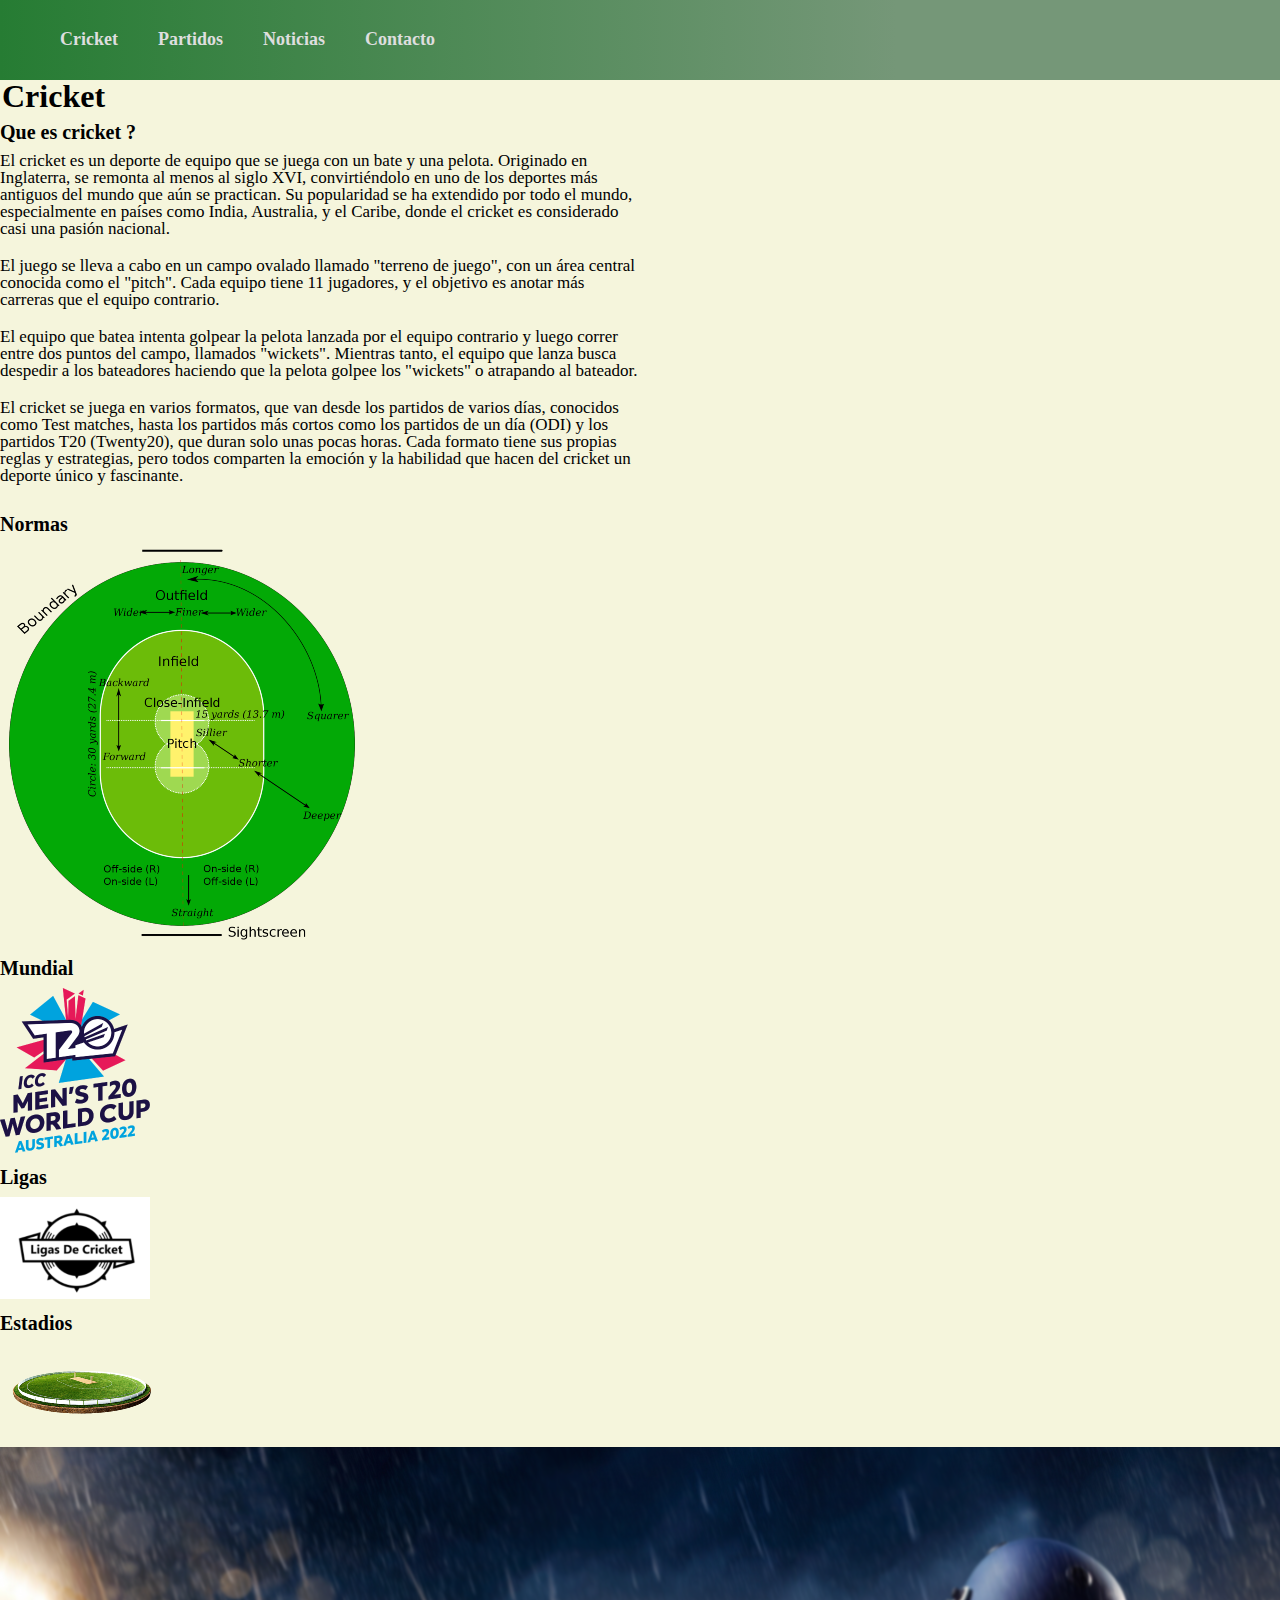
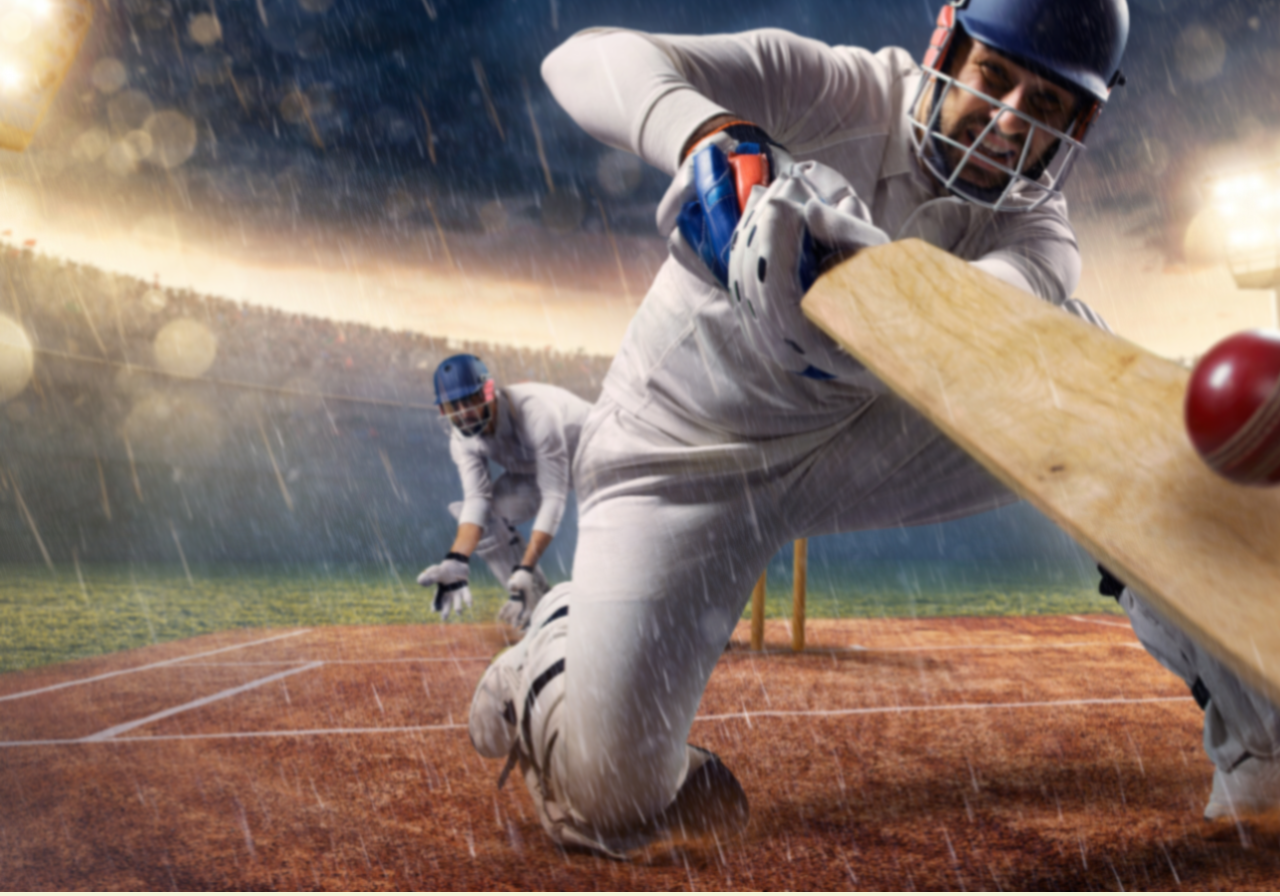
<file: index.html>
<!DOCTYPE html>
<html lang="es">
<head>
    <meta charset="UTF-8">
    <meta name="viewport" content="width=device-width, initial-scale=1.0">
    <title>menu</title>
    <link rel="stylesheet" href="css/estilo.css">
</head>
<body>
    
    <header>
        <div class="content"> 
            <div class="menu container">
                <nav class="navbar"> 
                    <ul>
                        <li><a href="index.html">Cricket</a></li>
                        <li><a href="html/calendarios.html">Partidos</a></li>
                        <li><a href="html/noticias.html">Noticias</a></li>
                        <li><a href="html/contacto.html">Contacto</a></li>
                    </ul>
                </nav>
            </div>
        </div>
    </header>

    <h1>Cricket</h1>
  
    <h2>Que es cricket ?</h2>
  
    <p class="width-text"> 
        El cricket es un deporte de equipo que se juega con un bate y una pelota. Originado en Inglaterra, se remonta al menos al siglo XVI, convirtiéndolo en uno de los deportes más antiguos del mundo que aún se practican. Su popularidad se ha extendido por todo el mundo, especialmente en países como India, Australia, y el Caribe, donde el cricket es considerado casi una pasión nacional.
    </p>

    <p class="width-text">
        El juego se lleva a cabo en un campo ovalado llamado "terreno de juego", con un área central conocida como el "pitch". Cada equipo tiene 11 jugadores, y el objetivo es anotar más carreras que el equipo contrario.
    </p>

    <p class="width-text">
        El equipo que batea intenta golpear la pelota lanzada por el equipo contrario y luego correr entre dos puntos del campo, llamados "wickets". Mientras tanto, el equipo que lanza busca despedir a los bateadores haciendo que la pelota golpee los "wickets" o atrapando al bateador.
    </p>

    <p class="width-text">
        El cricket se juega en varios formatos, que van desde los partidos de varios días, conocidos como Test matches, hasta los partidos más cortos como los partidos de un día (ODI) y los partidos T20 (Twenty20), que duran solo unas pocas horas. Cada formato tiene sus propias reglas y estrategias, pero todos comparten la emoción y la habilidad que hacen del cricket un deporte único y fascinante.
    </p>
   
    <h2>Normas</h2>
    <img src="imagenes/ground.png" alt="Ground Image">

    <h2>Mundial</h2>
    <a href="html/copamundial.html"><img src="imagenes/mundiallogo3.png" alt="Mundial Logo" class="animated-image"></a>

    <h2>Ligas</h2>
    <a href="html/ligas.html"><img src="imagenes/ligaslogo1.png" alt="Ligas Logo" class="animated-image"></a>

    <h2>Estadios</h2>
    <a href="html/estadios.html"><img src="imagenes/stadiumlogo.png" alt="Estadios Logo" class="animated-image"></a>

    <img src="imagenes/imagedown12.png" alt="Image Down">

</body>
</html>
</file>
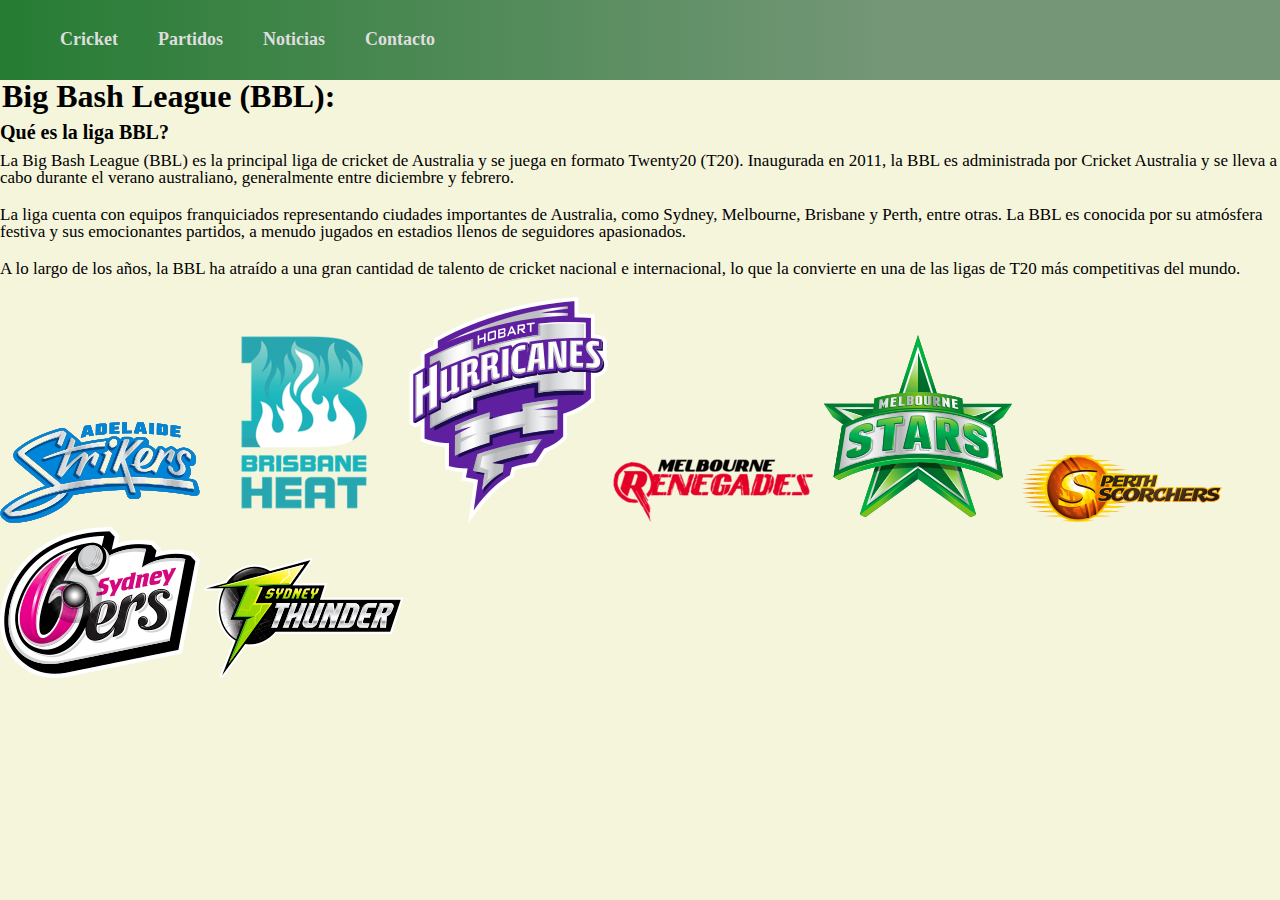
<file: html/bbl.html>
<!DOCTYPE html>
<html lang="es">
<head>
    <meta charset="UTF-8">
    <meta name="viewport" content="width=device-width, initial-scale=1.0">
    <title>bbl</title>
    <link rel="stylesheet" href="../css/estilo.css">
</head>
<body>
    <header>
        <div class="content"> 
            <div class="menu container">
                <nav class="navbar"> 
                    <ul>
                        <li><a href="../index.html">Cricket</a></li>
                        <li><a href="../html/calendarios.html">Partidos</a></li>
                        <li><a href="../html/noticias.html">Noticias</a></li>
                        <li><a href="../html/contacto.html">Contacto</a></li>
                    </ul>
                </nav>
            </div>
        </div>
    </header>
    <h1>
        Big Bash League (BBL):
    </h1>
    <h2>
        Qué es la liga BBL?
    </h2>
    <p>
        La Big Bash League (BBL) es la principal liga de cricket de Australia y se juega en formato Twenty20 (T20). Inaugurada en 2011, la BBL es administrada por Cricket Australia y se lleva a cabo durante el verano australiano, generalmente entre diciembre y febrero.
    </p>
    <p>
        La liga cuenta con equipos franquiciados representando ciudades importantes de Australia, como Sydney, Melbourne, Brisbane y Perth, entre otras. La BBL es conocida por su atmósfera festiva y sus emocionantes partidos, a menudo jugados en estadios llenos de seguidores apasionados.
    </p>
    <p>
        A lo largo de los años, la BBL ha atraído a una gran cantidad de talento de cricket nacional e internacional, lo que la convierte en una de las ligas de T20 más competitivas del mundo.
    </p>
    <a href="https://en.wikipedia.org/wiki/Adelaide_Strikers"><img src="../bbllogos/adl.png" alt="Adelaide Strikers" class="animated-image"></a>
    <a href="https://en.wikipedia.org/wiki/Brisbane_Heat"><img src="../bbllogos/brisa.png" alt="Brisbane Heat" class="animated-image"></a>
    <a href="https://en.wikipedia.org/wiki/Hobart_Hurricanes"><img src="../bbllogos/hob.png" alt="Hobart Hurricanes" class="animated-image"></a>
    <a href="https://en.wikipedia.org/wiki/Melbourne_Renegades"><img src="../bbllogos/mel.png" alt="Melbourne Renegades" class="animated-image"></a>
    <a href="https://en.wikipedia.org/wiki/Melbourne_Stars"><img src="../bbllogos/mel2.png" alt="Melbourne Stars" class="animated-image"></a>
    <a href="https://en.wikipedia.org/wiki/Perth_Scorchers"><img src="../bbllogos/perth.png" alt="Perth Scorchers" class="animated-image"></a>
    <a href="https://en.wikipedia.org/wiki/Sydney_Sixers"><img src="../bbllogos/syd1.png" alt="Sydney Sixers" class="animated-image"></a>
    <a href="https://en.wikipedia.org/wiki/Sydney_Thunder"><img src="../bbllogos/syd2.png" alt="Sydney Thunder" class="animated-image"></a>
</body>
</html>
</file>
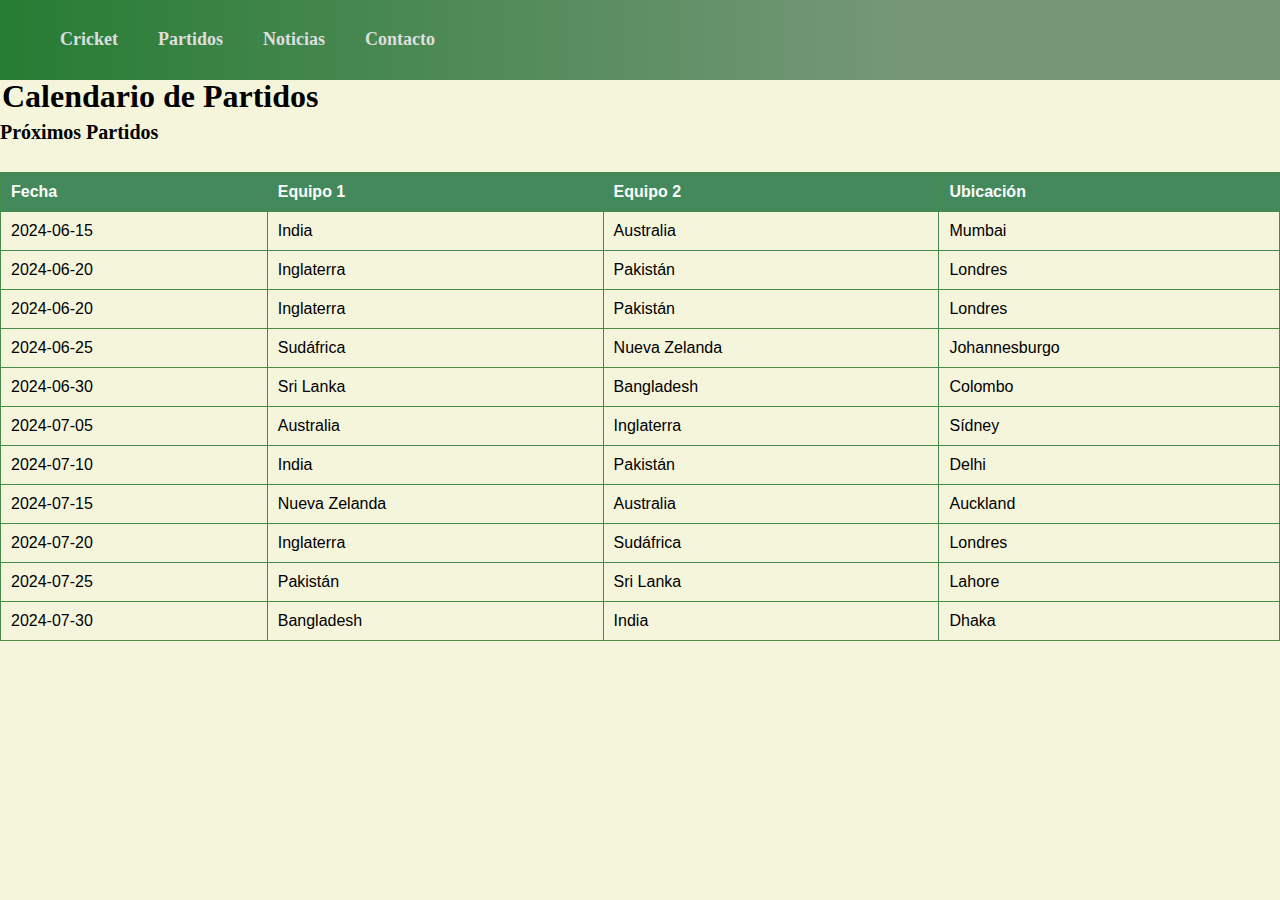
<file: html/calendarios.html>
<!DOCTYPE html>
<html lang="es">
<head>
    <meta charset="UTF-8">
    <meta name="viewport" content="width=device-width, initial-scale=1.0">
    <title>Calendario de Partidos</title>
    <link rel="stylesheet" href="../css/estilo.css">
</head>
<body>
        <header>
            <div class="content"> 
                <div class="menu container">
                    <nav class="navbar"> 
                        <ul>
                            <li><a href="../index.html">Cricket</a></li>
                        <li><a href="../html/calendarios.html">Partidos</a></li>
                        <li><a href="../html/noticias.html">Noticias</a></li>
                        <li><a href="../html/contacto.html">Contacto</a></li>
                        </ul>
                    </nav>
                </div>
            </div>
        </header>

    <h1>Calendario de Partidos</h1>
    
    <section>
        <h2>Próximos Partidos</h2>
        <table>
            <thead>
                <tr>
                    <th>Fecha</th>
                    <th>Equipo 1</th>
                    <th>Equipo 2</th>
                    <th>Ubicación</th>
                </tr>
            </thead>
            <tbody>
                <tr>
                    <td>2024-06-15</td>
                    <td>India</td>
                    <td>Australia</td>
                    <td>Mumbai</td>
                </tr>
                <tr>
                    <td>2024-06-20</td>
                    <td>Inglaterra</td>
                    <td>Pakistán</td>
                    <td>Londres</td>
                </tr>
                <tr>
                    <td>2024-06-20</td>
                    <td>Inglaterra</td>
                    <td>Pakistán</td>
                    <td>Londres</td>
                </tr>
                <tr>
                    <td>2024-06-25</td>
                    <td>Sudáfrica</td>
                    <td>Nueva Zelanda</td>
                    <td>Johannesburgo</td>
                </tr>
                <tr>
                    <td>2024-06-30</td>
                    <td>Sri Lanka</td>
                    <td>Bangladesh</td>
                    <td>Colombo</td>
                </tr>
                <tr>
                    <td>2024-07-05</td>
                    <td>Australia</td>
                    <td>Inglaterra</td>
                    <td>Sídney</td>
                </tr>
                <tr>
                    <td>2024-07-10</td>
                    <td>India</td>
                    <td>Pakistán</td>
                    <td>Delhi</td>
                </tr>
                <tr>
                    <td>2024-07-15</td>
                    <td>Nueva Zelanda</td>
                    <td>Australia</td>
                    <td>Auckland</td>
                </tr>
                <tr>
                    <td>2024-07-20</td>
                    <td>Inglaterra</td>
                    <td>Sudáfrica</td>
                    <td>Londres</td>
                </tr>
                <tr>
                    <td>2024-07-25</td>
                    <td>Pakistán</td>
                    <td>Sri Lanka</td>
                    <td>Lahore</td>
                </tr>
                <tr>
                    <td>2024-07-30</td>
                    <td>Bangladesh</td>
                    <td>India</td>
                    <td>Dhaka</td>
                </tr>
            </tbody>
        </table>
    </section>
</body>
</html>
</file>
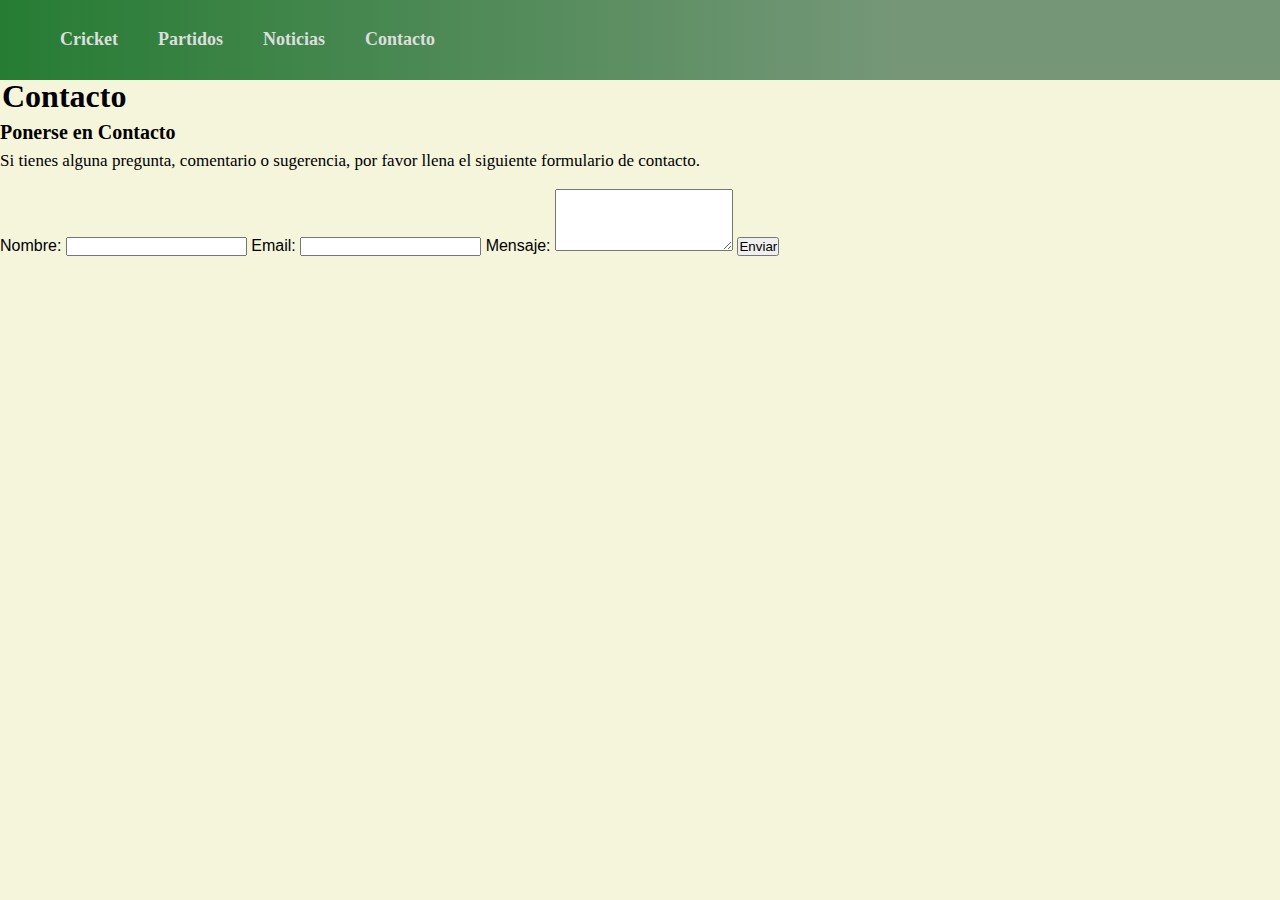
<file: html/contacto.html>
<!DOCTYPE html>
<html lang="es">
<head>
    <meta charset="UTF-8">
    <meta name="viewport" content="width=device-width, initial-scale=1.0">
    <title>Contacto</title>
    <link rel="stylesheet" href="../css/estilo.css">
</head>
<body>
    
    <header>
        <div class="content"> 
            <div class="menu container">
                <nav class="navbar"> 
                    <ul>
                        <li><a href="../index.html">Cricket</a></li>
                        <li><a href="../html/calendarios.html">Partidos</a></li>
                        <li><a href="../html/noticias.html">Noticias</a></li>
                        <li><a href="../html/contacto.html">Contacto</a></li>
                       
                    </ul>
                </nav>
            </div>
        </div>
    </header>

    <h1>Contacto</h1>
    
    <section>
        <h2>Ponerse en Contacto</h2>
        <p>
            Si tienes alguna pregunta, comentario o sugerencia, por favor llena el siguiente formulario de contacto.

        <form action="#" method="post">
            <label for="nombre">Nombre:</label>
            <input type="text" id="nombre" name="nombre" required>

            <label for="email">Email:</label>
            <input type="email" id="email" name="email" required>

            <label for="mensaje">Mensaje:</label>
            <textarea id="mensaje" name="mensaje" rows="4" required></textarea>

            <button>Enviar</button>
        </form>
    </section>

</body>
</html>
</file>
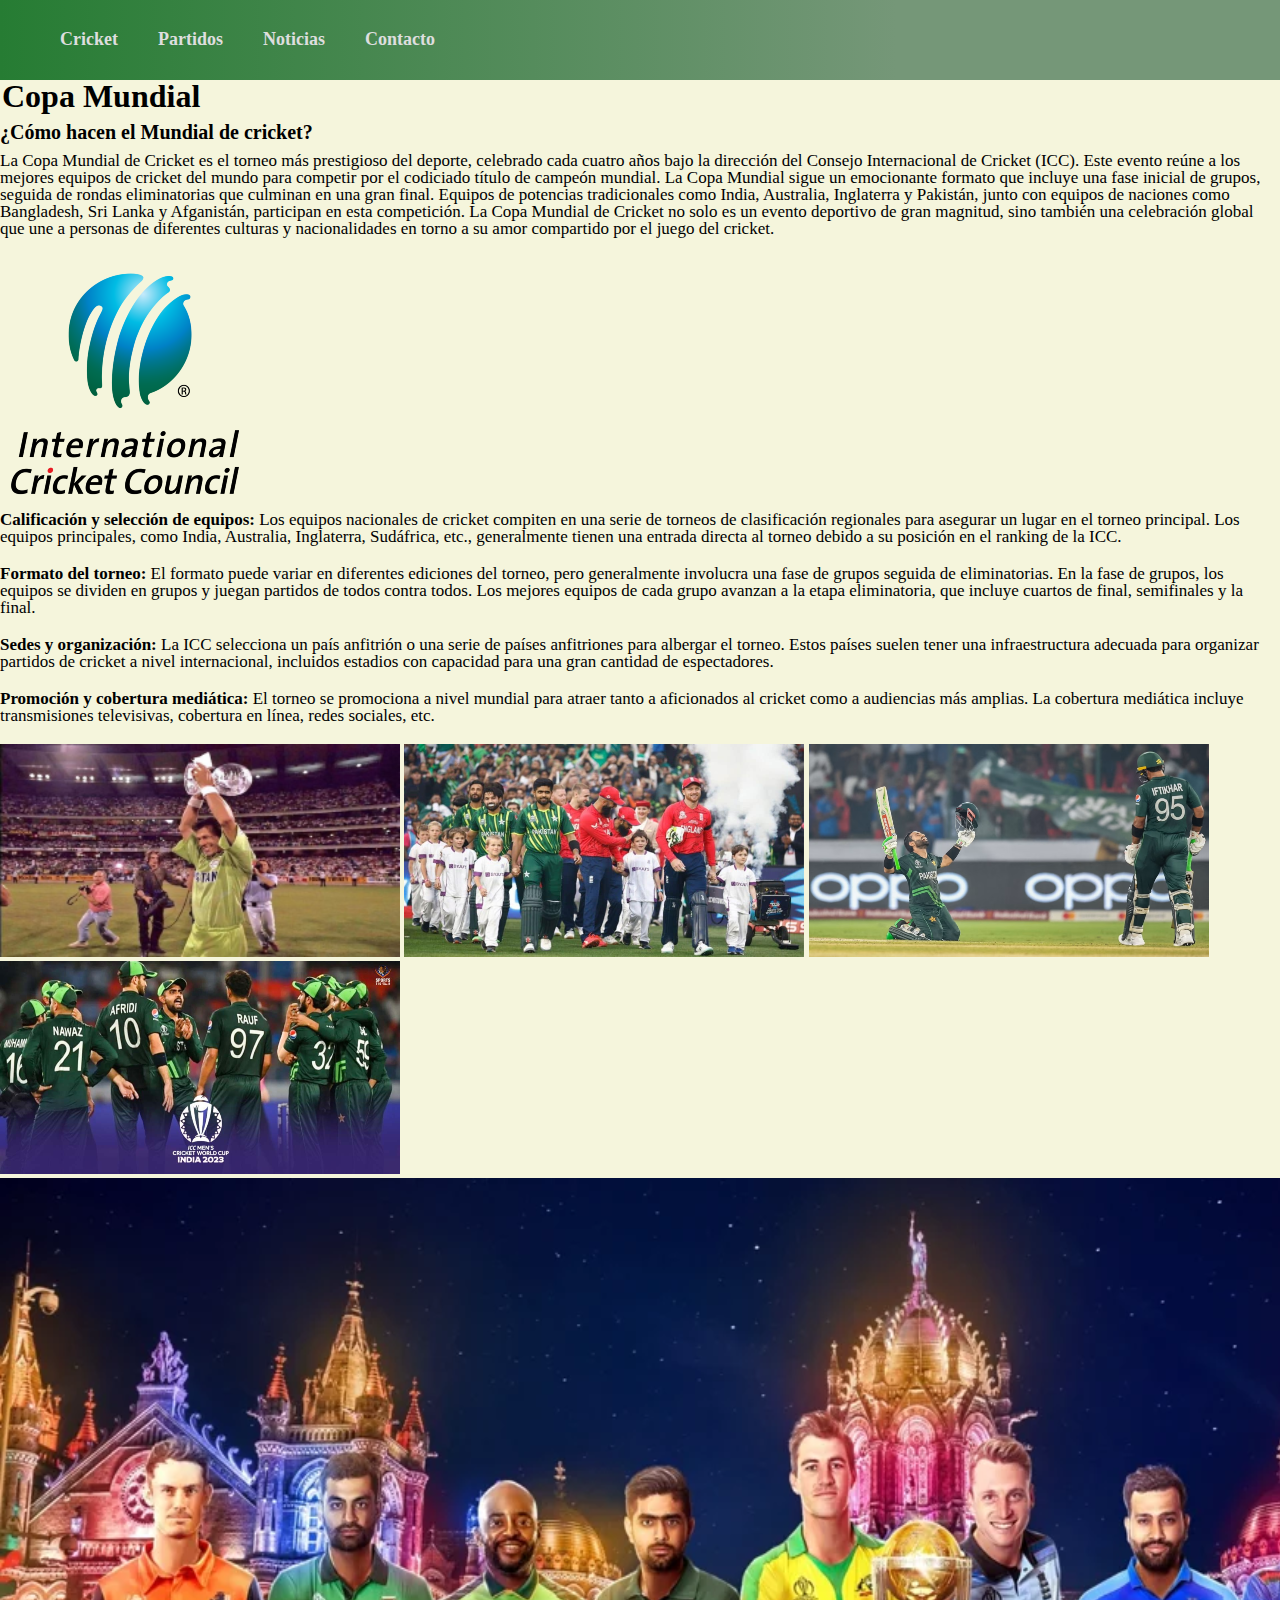
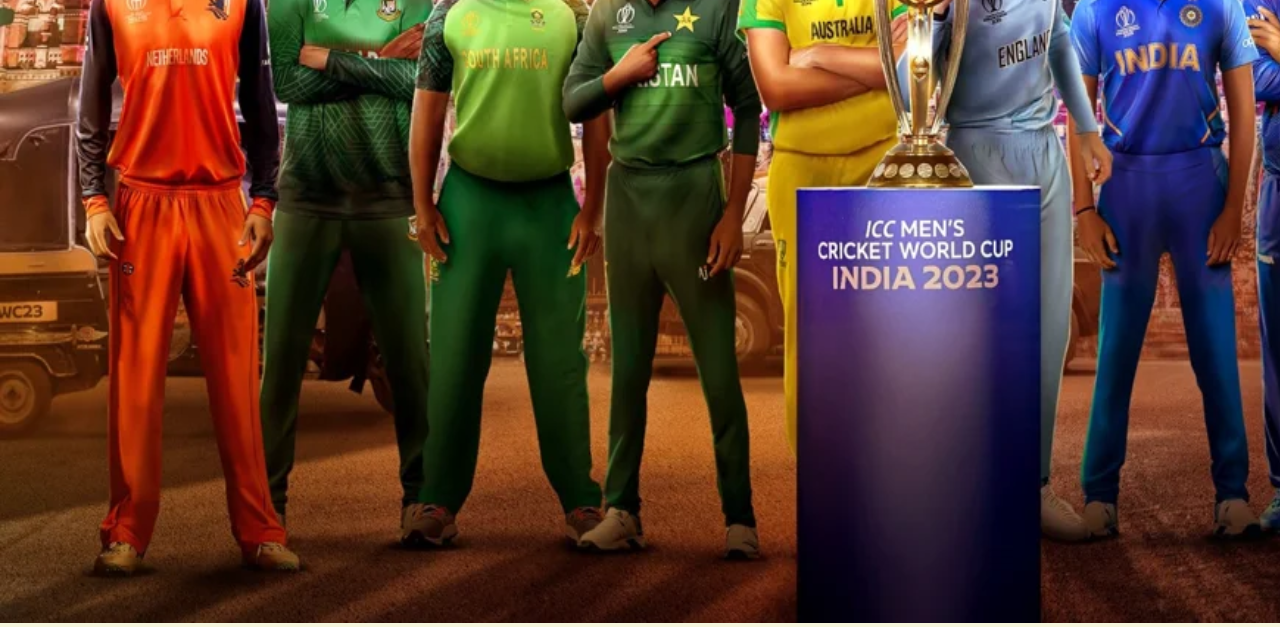
<file: html/copamundial.html>
<!DOCTYPE html>
<html lang="es">
<head>
    <meta charset="UTF-8">
    <meta name="viewport" content="width=device-width, initial-scale=1.0">
    <title>Document</title>
    <link rel="stylesheet" href="../css/estilo.css">
</head>
<body>
    <body>
        <header>
            <div class="content"> 
                <div class="menu container">
                    <nav class="navbar"> 
                        <ul>
                            <li><a href="../index.html">Cricket</a></li>
                            <li><a href="../html/calendarios.html">Partidos</a></li>
                            <li><a href="../html/noticias.html">Noticias</a></li>
                            <li><a href="../html/contacto.html">Contacto</a></li>
                        </ul>
                    </nav>
                </div>
            </div>
        </header>
    <h1>Copa Mundial</h1>

    <h2>¿Cómo hacen el Mundial de cricket?</h2>
    <p>
        La Copa Mundial de Cricket es el torneo más prestigioso del deporte, celebrado cada cuatro años bajo la dirección del Consejo Internacional de Cricket (ICC). Este evento reúne a los mejores equipos de cricket del mundo para competir por el codiciado título de campeón mundial. La Copa Mundial sigue un emocionante formato que incluye una fase inicial de grupos, seguida de rondas eliminatorias que culminan en una gran final. Equipos de potencias tradicionales como India, Australia, Inglaterra y Pakistán, junto con equipos de naciones como Bangladesh, Sri Lanka y Afganistán, participan en esta competición. La Copa Mundial de Cricket no solo es un evento deportivo de gran magnitud, sino también una celebración global que une a personas de diferentes culturas y nacionalidades en torno a su amor compartido por el juego del cricket.
    </p>

    <ul> 
        <li><a href="https://www.icc-cricket.com/"><img src="../imagenes/icccouncel1.png" alt="ICC Council" class="animated-image"></a></li>
    </ul>

    <p>
        <strong>Calificación y selección de equipos:</strong> Los equipos nacionales de cricket compiten en una serie de torneos de clasificación regionales para asegurar un lugar en el torneo principal. Los equipos principales, como India, Australia, Inglaterra, Sudáfrica, etc., generalmente tienen una entrada directa al torneo debido a su posición en el ranking de la ICC.
    </p>

    <p>
        <strong>Formato del torneo:</strong> El formato puede variar en diferentes ediciones del torneo, pero generalmente involucra una fase de grupos seguida de eliminatorias. En la fase de grupos, los equipos se dividen en grupos y juegan partidos de todos contra todos. Los mejores equipos de cada grupo avanzan a la etapa eliminatoria, que incluye cuartos de final, semifinales y la final.
    </p>

    <p>
        <strong>Sedes y organización:</strong> La ICC selecciona un país anfitrión o una serie de países anfitriones para albergar el torneo. Estos países suelen tener una infraestructura adecuada para organizar partidos de cricket a nivel internacional, incluidos estadios con capacidad para una gran cantidad de espectadores.
    </p>

    <p>
        <strong>Promoción y cobertura mediática:</strong> El torneo se promociona a nivel mundial para atraer tanto a aficionados al cricket como a audiencias más amplias. La cobertura mediática incluye transmisiones televisivas, cobertura en línea, redes sociales, etc.
    </p>

    <img src="../imagenes/imrankhanworldcup1.png" alt="">
    <img src="../imagenes/mundialbabar.png" alt="">
    <img src="../imagenes/rizwanmundial.png" alt="">
    <img src="../imagenes/teammundial.png" alt="">
    <img src="../imagenes/captainsdown.png" alt="">

</body>
</html>
</file>
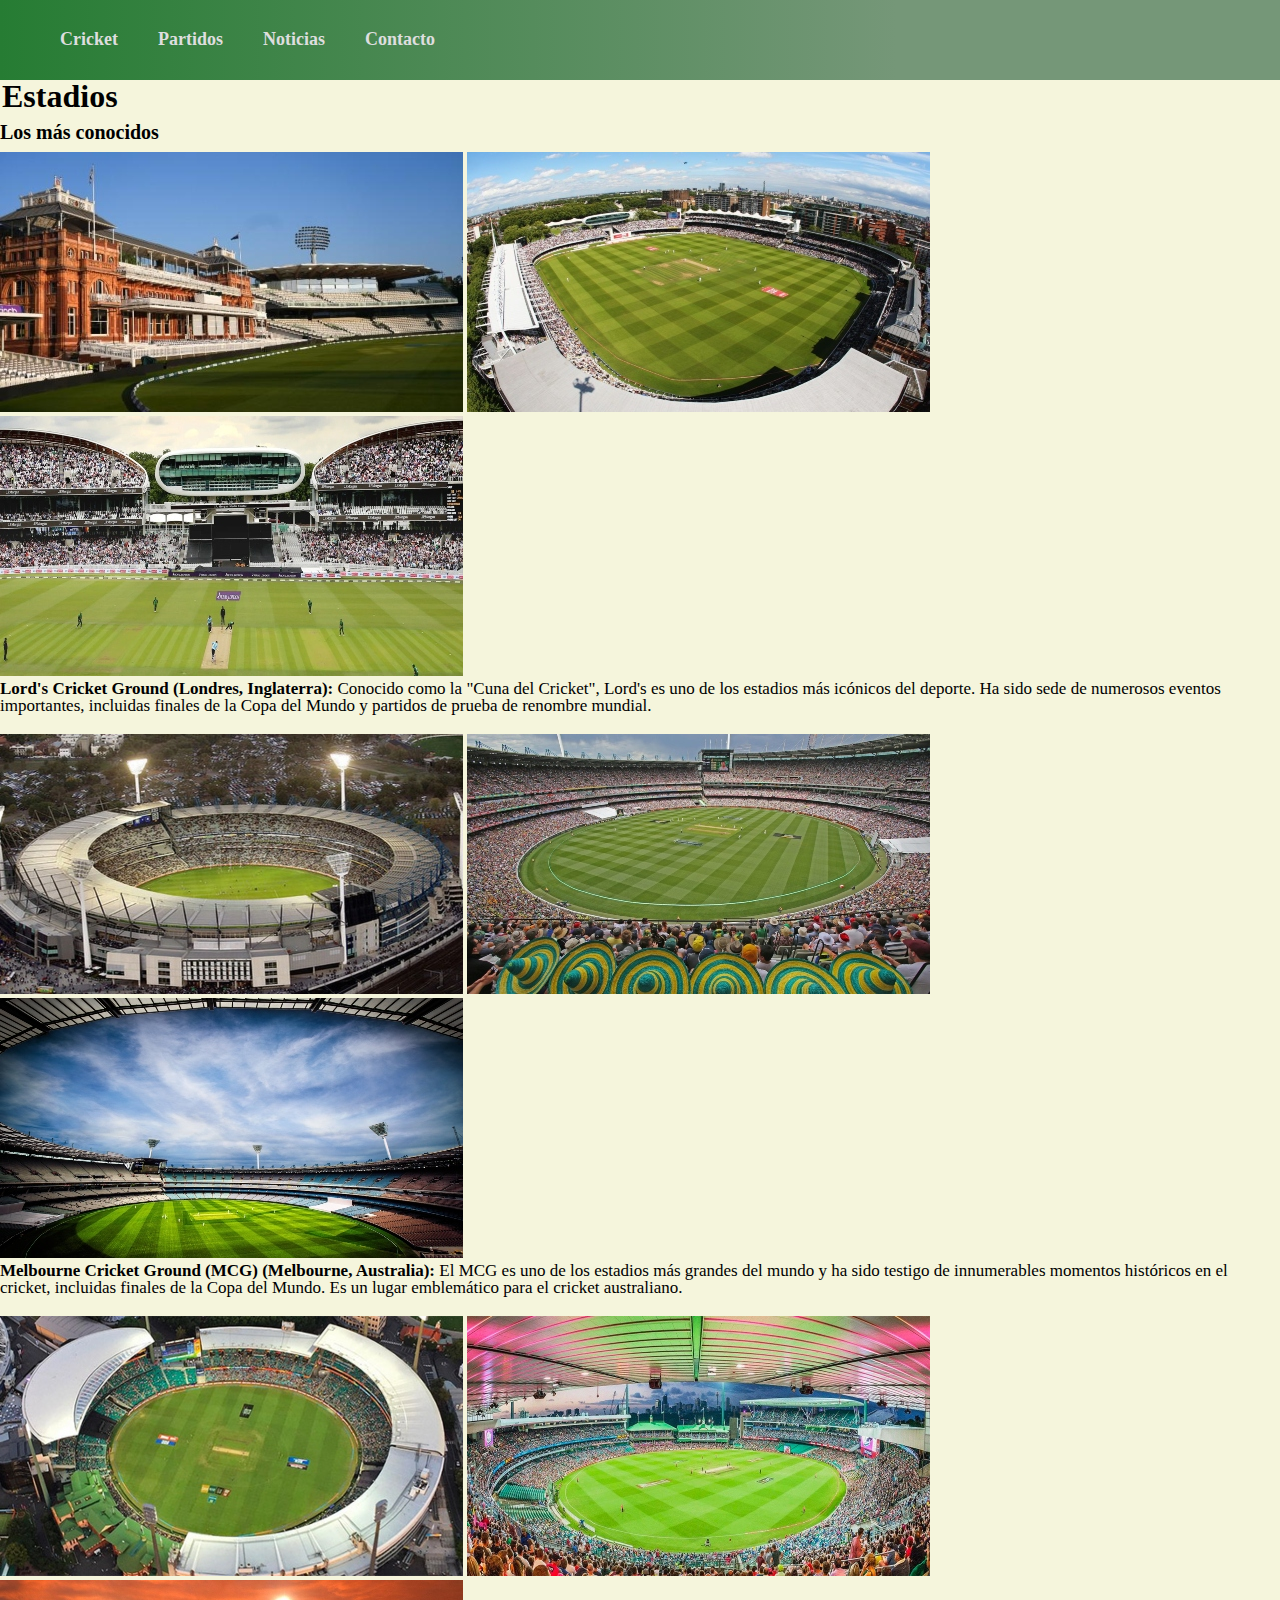
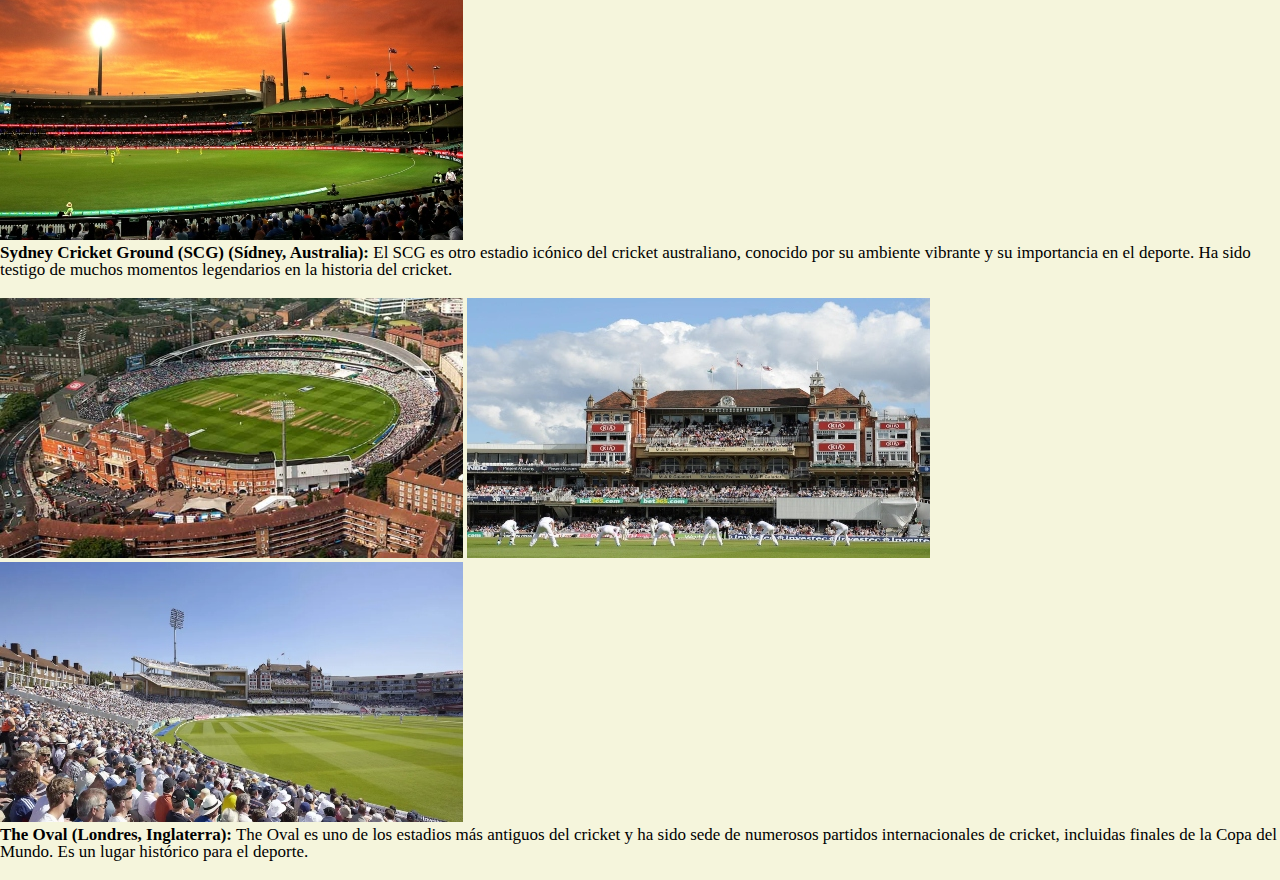
<file: html/estadios.html>
<!DOCTYPE html>
<html lang="es">
<head>
    <meta charset="UTF-8">
    <meta name="viewport" content="width=device-width, initial-scale=1.0">
    <title>Document</title>
    <link rel="stylesheet" href="../css/estilo.css">
</head>
<body>
        <header>
            <div class="content"> 
                <div class="menu container">
                    <nav class="navbar"> 
                        <ul>
                            <li><a href="../index.html">Cricket</a></li>
                        <li><a href="../html/calendarios.html">Partidos</a></li>
                        <li><a href="../html/noticias.html">Noticias</a></li>
                        <li><a href="../html/contacto.html">Contacto</a></li>
                        </ul>
                    </nav>
                </div>
            </div>
        </header>
    <h1>Estadios</h1>
    <h2>Los más conocidos</h2>

    <div class="stadium-info">
        <img src="../imagenes/lords.jpg" alt="">
        <img src="../imagenes/lords2.jpg" alt="">
        <img src="../imagenes/lords3.jpg" alt="">
        <p>
            <strong>Lord's Cricket Ground (Londres, Inglaterra):</strong>
            Conocido como la "Cuna del Cricket", Lord's es uno de los estadios más icónicos del deporte. Ha sido sede de numerosos eventos importantes, incluidas finales de la Copa del Mundo y partidos de prueba de renombre mundial.
        </p>
    </div>

    <div class="stadium-info">
        <img src="../imagenes/mcg1.jpg" alt="">
        <img src="../imagenes/mcg2.jpg" alt="">
        <img src="../imagenes/mcg3.jpg" alt="">
        <p>
            <strong>Melbourne Cricket Ground (MCG) (Melbourne, Australia):</strong>
            El MCG es uno de los estadios más grandes del mundo y ha sido testigo de innumerables momentos históricos en el cricket, incluidas finales de la Copa del Mundo. Es un lugar emblemático para el cricket australiano.
        </p>
    </div>

    <div class="stadium-info">
        <img src="../imagenes/sgc1.jpg" alt="">
        <img src="../imagenes/sgc2.jpg" alt="">
        <img src="../imagenes/sgc3.jpg" alt="">
        <p>
            <strong>Sydney Cricket Ground (SCG) (Sídney, Australia):</strong>
            El SCG es otro estadio icónico del cricket australiano, conocido por su ambiente vibrante y su importancia en el deporte. Ha sido testigo de muchos momentos legendarios en la historia del cricket.
        </p>
    </div>

    <div class="stadium-info">
        <img src="../imagenes/ovaL1.jpg" alt="">
        <img src="../imagenes/oval2.jpg" alt="">
        <img src="../imagenes/oval3.jpg" alt="">
        <p>
            <strong>The Oval (Londres, Inglaterra):</strong>
            The Oval es uno de los estadios más antiguos del cricket y ha sido sede de numerosos partidos internacionales de cricket, incluidas finales de la Copa del Mundo. Es un lugar histórico para el deporte.
        </p>
    </div>
</body>
</html>
</file>
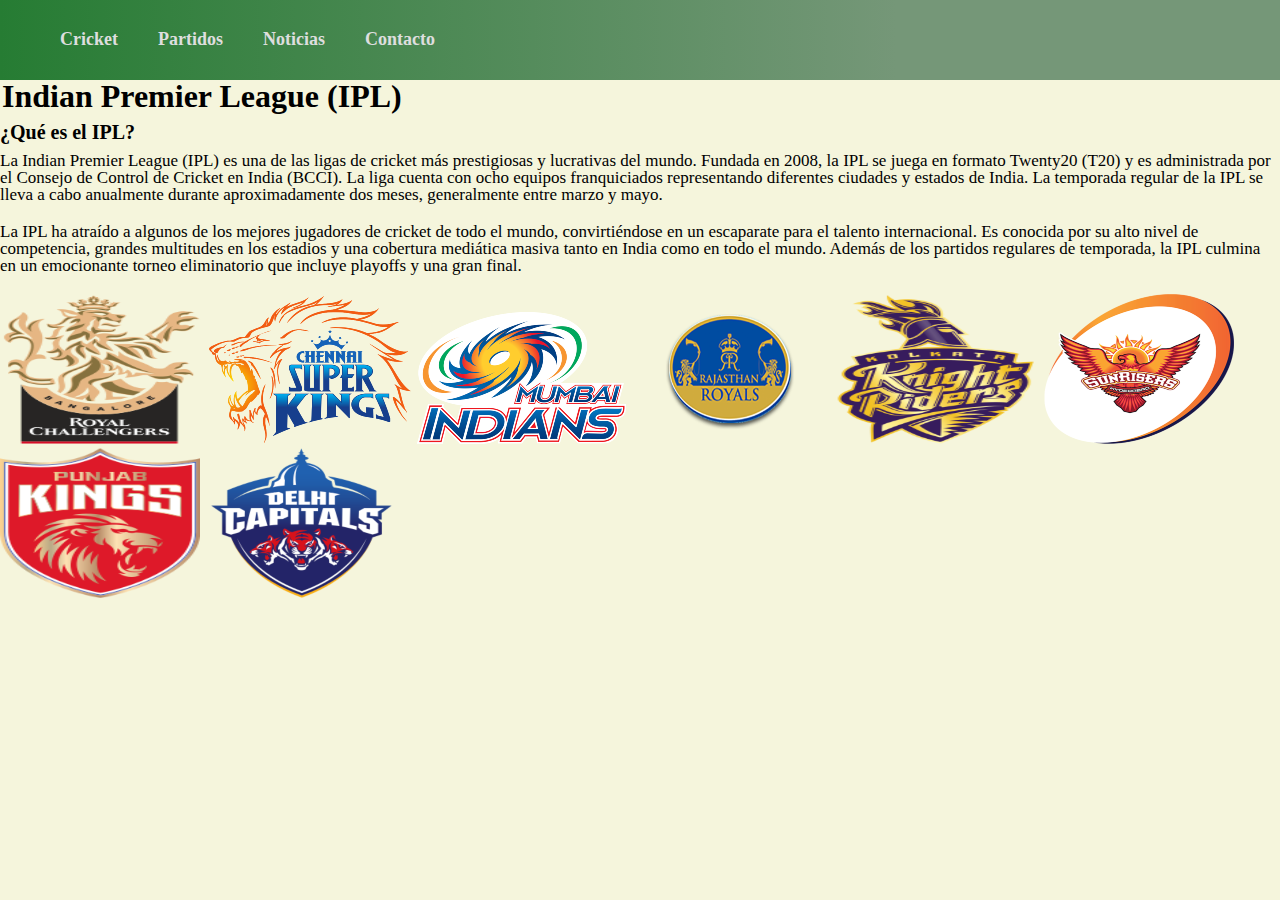
<file: html/ipl.html>
<!DOCTYPE html>
<html lang="es">
<head>
    <meta charset="UTF-8">
    <meta name="viewport" content="width=device-width, initial-scale=1.0">
    <title>Document</title>
    <link rel="stylesheet" href="../css/estilo.css">
</head>
<body>
    <body>
        <header>
            <div class="content"> 
                <div class="menu container">
                    <nav class="navbar"> 
                        <ul>
                            <li><a href="../index.html">Cricket</a></li>
                        <li><a href="../html/calendarios.html">Partidos</a></li>
                        <li><a href="../html/noticias.html">Noticias</a></li>
                        <li><a href="../html/contacto.html">Contacto</a></li>
                        </ul>
                    </nav>
                </div>
            </div>
        </header>

    <h1>Indian Premier League (IPL)</h1>

    <h2>¿Qué es el IPL?</h2>

    <p>
        La Indian Premier League (IPL) es una de las ligas de cricket más prestigiosas y lucrativas del mundo. Fundada en 2008, la IPL se juega en formato Twenty20 (T20) y es administrada por el Consejo de Control de Cricket en India (BCCI). La liga cuenta con ocho equipos franquiciados representando diferentes ciudades y estados de India. La temporada regular de la IPL se lleva a cabo anualmente durante aproximadamente dos meses, generalmente entre marzo y mayo.
    </p>

    <p>
        La IPL ha atraído a algunos de los mejores jugadores de cricket de todo el mundo, convirtiéndose en un escaparate para el talento internacional. Es conocida por su alto nivel de competencia, grandes multitudes en los estadios y una cobertura mediática masiva tanto en India como en todo el mundo. Además de los partidos regulares de temporada, la IPL culmina en un emocionante torneo eliminatorio que incluye playoffs y una gran final.
    </p>

    <div class="team-logos">
        <a href="https://en.wikipedia.org/wiki/Royal_Challengers_Bangalore"><img src="../ipllogos/rcb.png" alt="RCB" class="animated-image"></a>  
        <a href="https://en.wikipedia.org/wiki/Chennai_Super_Kings"><img src="../ipllogos/chennaicsk.og.png" alt="Chennai Super Kings" class="animated-image"></a>  
        <a href="https://en.wikipedia.org/wiki/Mumbai_Indians"><img src="../ipllogos/mumb.png" alt="Mumbai Indians" class="animated-image"></a>   
        <a href="https://en.wikipedia.org/wiki/Rajasthan_Royals"><img src="../ipllogos/raj.png" alt="Rajasthan Royals" class="animated-image"></a>  
        <a href="https://en.wikipedia.org/wiki/Kolkata_Knight_Riders"><img src="../ipllogos/kol.png" alt="Kolkata Knight Riders" class="animated-image"></a>  
        <a href="https://en.wikipedia.org/wiki/Sunrisers_Hyderabad"><img src="../ipllogos/sunsh.png" alt="Sunrisers Hyderabad" class="animated-image"></a>  
        <a href="https://en.wikipedia.org/wiki/Punjab_Kings"><img src="../ipllogos/punj.png" alt="Punjab Kings" class="animated-image"></a>  
        <a href="https://en.wikipedia.org/wiki/Delhi_Capitals"><img src="../ipllogos/deli.png" alt="Delhi Capitals" class="animated-image"></a>
    </div>
</body>
</html>
</file>
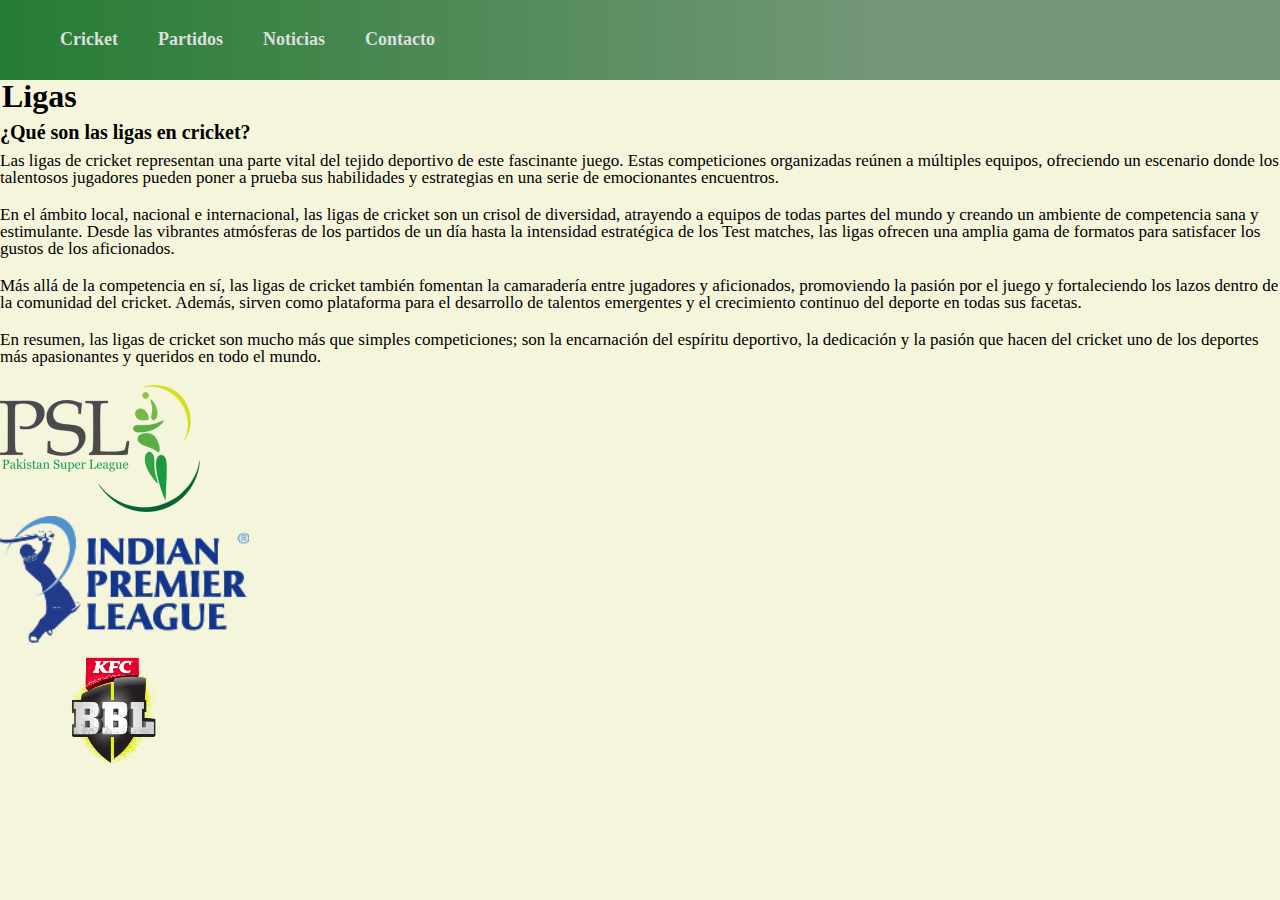
<file: html/ligas.html>
<!DOCTYPE html>
<html lang="es">
<head>
    <meta charset="UTF-8">
    <meta name="viewport" content="width=device-width, initial-scale=1.0">
    <title>Document</title>
    <link rel="stylesheet" href="../css/estilo.css">
</head>
<body>
    <header>
        <div class="content"> 
            <div class="menu container">
                <nav class="navbar"> 
                    <ul>
                        <li><a href="../index.html">Cricket</a></li>
                        <li><a href="../html/calendarios.html">Partidos</a></li>
                        <li><a href="../html/noticias.html">Noticias</a></li>
                        <li><a href="../html/contacto.html">Contacto</a></li>
                    </ul>
                </nav>
            </div>
        </div>
    </header>
    <h1>Ligas</h1>
    <h2>¿Qué son las ligas en cricket?</h2>
    <p>
        Las ligas de cricket representan una parte vital del tejido deportivo de este fascinante juego. Estas competiciones organizadas reúnen a múltiples equipos, ofreciendo un escenario donde los talentosos jugadores pueden poner a prueba sus habilidades y estrategias en una serie de emocionantes encuentros.
    </p>
    <p>
        En el ámbito local, nacional e internacional, las ligas de cricket son un crisol de diversidad, atrayendo a equipos de todas partes del mundo y creando un ambiente de competencia sana y estimulante. Desde las vibrantes atmósferas de los partidos de un día hasta la intensidad estratégica de los Test matches, las ligas ofrecen una amplia gama de formatos para satisfacer los gustos de los aficionados.
    </p>
    <p>
        Más allá de la competencia en sí, las ligas de cricket también fomentan la camaradería entre jugadores y aficionados, promoviendo la pasión por el juego y fortaleciendo los lazos dentro de la comunidad del cricket. Además, sirven como plataforma para el desarrollo de talentos emergentes y el crecimiento continuo del deporte en todas sus facetas.
    </p>
    <p>
        En resumen, las ligas de cricket son mucho más que simples competiciones; son la encarnación del espíritu deportivo, la dedicación y la pasión que hacen del cricket uno de los deportes más apasionantes y queridos en todo el mundo.
    </p>
    <ul>
        <li><a href="psl.html"><img src="../imagenes/psllogo.png" alt="PSL" class="animated-image"></a></li>  
        <li><a href="ipl.html"><img src="../imagenes/ipllogo.png" alt="IPL" class="animated-image"></a></li>
        <li><a href="bbl.html"><img src="../imagenes/bbllogo.png" alt="BBL" class="animated-image"></a></li>
    </ul>
</body>
</html>
</file>
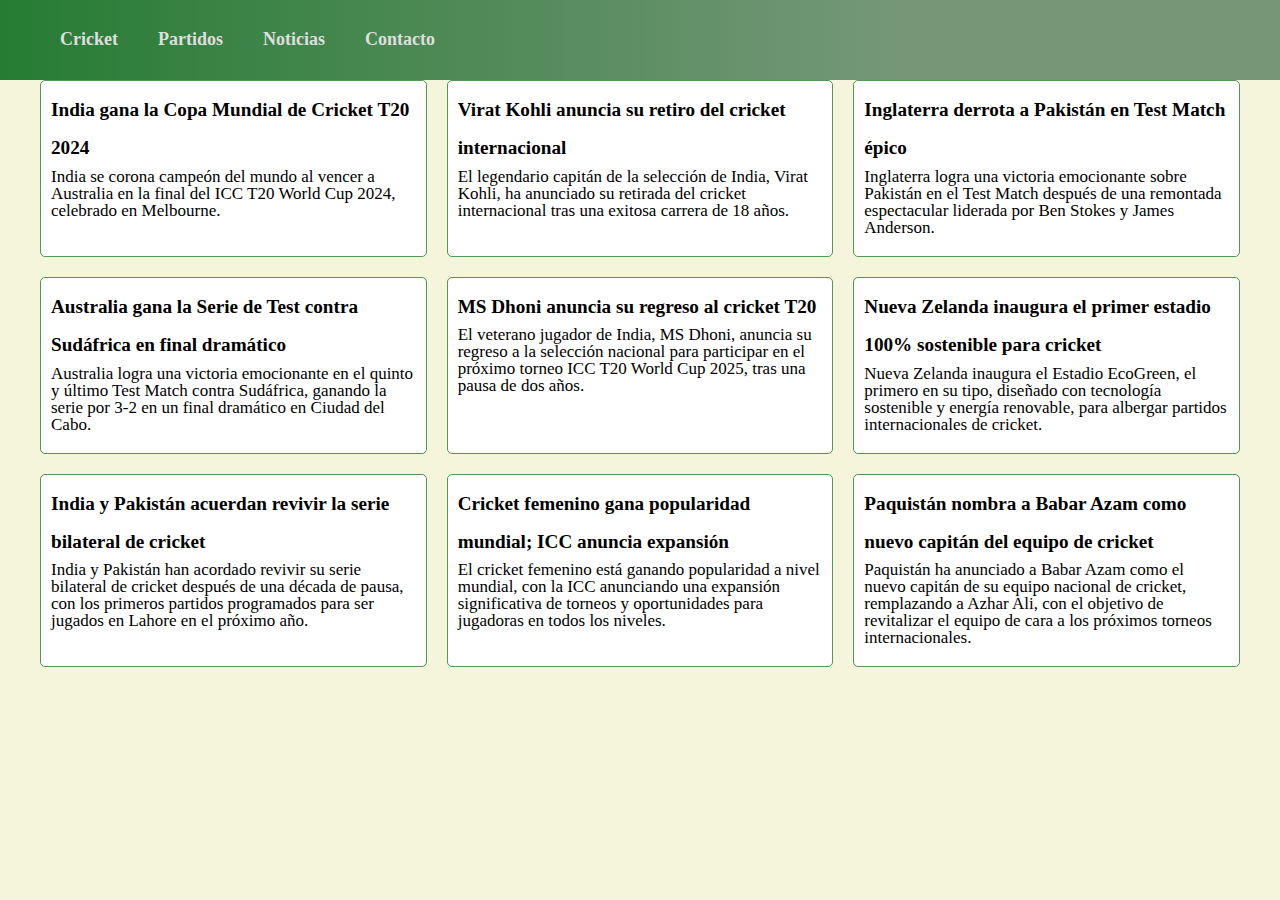
<file: html/noticias.html>
<!DOCTYPE html>
<html lang="es">
<head>
    <meta charset="UTF-8">
    <meta name="viewport" content="width=device-width, initial-scale=1.0">
    <title>Noticias de Cricket</title>
    <link rel="stylesheet" href="../css/estilo.css">
</head>
<body>
    <header>
        <div class="content"> 
            <div class="menu container">
                <nav class="navbar"> 
                    <ul>
                        <li><a href="../index.html">Cricket</a></li>
                        <li><a href="../html/calendarios.html">Partidos</a></li>
                        <li><a href="../html/noticias.html">Noticias</a></li>
                        <li><a href="../html/contacto.html">Contacto</a></li>
                    </ul>
                </nav>
            </div>
    </header>

    <main class="container">
         <section id="noticias">
            <article>
                <h2>India gana la Copa Mundial de Cricket T20 2024</h2>
                <p>India se corona campeón del mundo al vencer a Australia en la final del ICC T20 World Cup 2024, celebrado en Melbourne.</p>
            </article>
            <article>
                <h2>Virat Kohli anuncia su retiro del cricket internacional</h2>
                <p>El legendario capitán de la selección de India, Virat Kohli, ha anunciado su retirada del cricket internacional tras una exitosa carrera de 18 años.</p>
            </article>
            <article>
                <h2>Inglaterra derrota a Pakistán en Test Match épico</h2>
                <p>Inglaterra logra una victoria emocionante sobre Pakistán en el Test Match después de una remontada espectacular liderada por Ben Stokes y James Anderson.</p>
            </article>
            <article>
                <h2>Australia gana la Serie de Test contra Sudáfrica en final dramático</h2>
                <p>Australia logra una victoria emocionante en el quinto y último Test Match contra Sudáfrica, ganando la serie por 3-2 en un final dramático en Ciudad del Cabo.</p>
            </article>
            <article>
                <h2>MS Dhoni anuncia su regreso al cricket T20</h2>
                <p>El veterano jugador de India, MS Dhoni, anuncia su regreso a la selección nacional para participar en el próximo torneo ICC T20 World Cup 2025, tras una pausa de dos años.</p>
            </article>
            <article>
                <h2>Nueva Zelanda inaugura el primer estadio 100% sostenible para cricket</h2>
                <p>Nueva Zelanda inaugura el Estadio EcoGreen, el primero en su tipo, diseñado con tecnología sostenible y energía renovable, para albergar partidos internacionales de cricket.</p>
            </article>
            <article>
                <h2>India y Pakistán acuerdan revivir la serie bilateral de cricket</h2>
                <p>India y Pakistán han acordado revivir su serie bilateral de cricket después de una década de pausa, con los primeros partidos programados para ser jugados en Lahore en el próximo año.</p>
            </article>
            <article>
                <h2>Cricket femenino gana popularidad mundial; ICC anuncia expansión</h2>
                <p>El cricket femenino está ganando popularidad a nivel mundial, con la ICC anunciando una expansión significativa de torneos y oportunidades para jugadoras en todos los niveles.</p>
            </article>
            <article>
                <h2>Paquistán nombra a Babar Azam como nuevo capitán del equipo de cricket</h2>
                <p>Paquistán ha anunciado a Babar Azam como el nuevo capitán de su equipo nacional de cricket, remplazando a Azhar Ali, con el objetivo de revitalizar el equipo de cara a los próximos torneos internacionales.</p>
            </article>
        </section>
    </main>
</body>
</html>
</file>
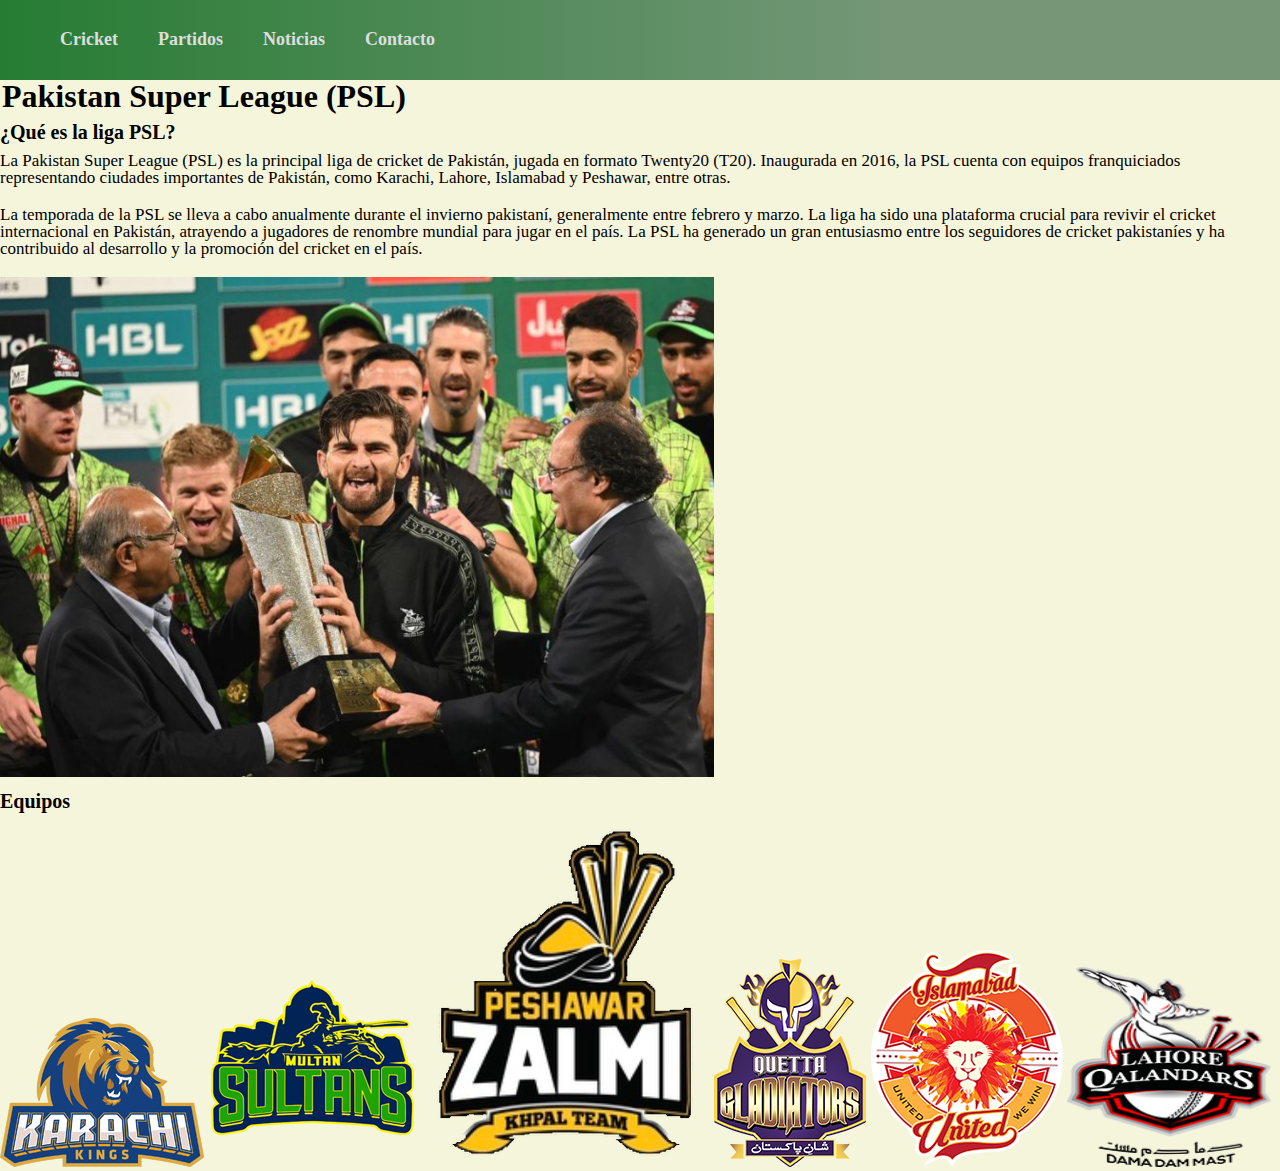
<file: html/psl.html>
<!DOCTYPE html>
<html lang="es">
<head>
    <meta charset="UTF-8">
    <meta name="viewport" content="width=device-width, initial-scale=1.0">
    <title>Document</title>
    <link rel="stylesheet" href="../css/estilo.css">
</head>
<body>
        <header>
            <div class="content"> 
                <div class="menu container">
                    <nav class="navbar"> 
                        <ul>
                            <li><a href="../index.html">Cricket</a></li>
                        <li><a href="../html/calendarios.html">Partidos</a></li>
                        <li><a href="../html/noticias.html">Noticias</a></li>
                        <li><a href="../html/contacto.html">Contacto</a></li>
                        </ul>
                    </nav>
                </div>
            </div>
        </header>
    <h1>Pakistan Super League (PSL)</h1>
    <h2>¿Qué es la liga PSL?</h2>
    <p>La Pakistan Super League (PSL) es la principal liga de cricket de Pakistán, jugada en formato Twenty20 (T20). Inaugurada en 2016, la PSL cuenta con equipos franquiciados representando ciudades importantes de Pakistán, como Karachi, Lahore, Islamabad y Peshawar, entre otras.</p>
    <p>La temporada de la PSL se lleva a cabo anualmente durante el invierno pakistaní, generalmente entre febrero y marzo. La liga ha sido una plataforma crucial para revivir el cricket internacional en Pakistán, atrayendo a jugadores de renombre mundial para jugar en el país. La PSL ha generado un gran entusiasmo entre los seguidores de cricket pakistaníes y ha contribuido al desarrollo y la promoción del cricket en el país.</p>
    <img src="../imagenes/winning.png" alt="PSL Winners">
    <h2>Equipos</h2>
    <a href="https://en.wikipedia.org/wiki/Karachi_Kings"><img src="../psllogos/kar.png" alt="Karachi Kings" class="animated-image"></a>
    <a href="https://en.wikipedia.org/wiki/Multan_Sultans"><img src="../psllogos/mul.png" alt="Multan Sultans" class="animated-image"></a>
    <a href="https://en.wikipedia.org/wiki/Peshawar_Zalmi"><img src="../psllogos/pesh.png" alt="Peshawar Zalmi" class="animated-image"></a>
    <a href="https://en.wikipedia.org/wiki/Quetta_Gladiators"><img src="../psllogos/quetta.png" alt="Quetta Gladiators" class="animated-image"></a>
    <a href="https://en.wikipedia.org/wiki/Islamabad_United"><img src="../psllogos/isl.png" alt="Islamabad United" class="animated-image"></a>
    <a href="https://en.wikipedia.org/wiki/Lahore_Qalandars"><img src="../psllogos/lah.png" alt="Lahore Qalandars" class="animated-image"></a>
</body>
</html>
</file>
<file: css/estilo.css>
* {
    padding: 0;
    margin: 0;
    box-sizing: border-box;
    text-decoration: none;
    list-style: none;
}

body {
     font-family: Arial, Helvetica, sans-serif;
  
}

.container{
    max-width: 1200px;
    margin: 0 auto;
}


.content{
   min-height: 80px;
   background: linear-gradient(
    90deg,
    rgb(38, 124, 51)0%,
    rgb(117, 151, 120)70%

   );
}

.menu {
    position: absolute;
    top: 10px;
    left: 0;
    right: 0;
    display: flex;
    align-items: center;
    justify-content: space-between;
}

.Logo {
    font-size: 25px;
    color: #FFFFFF;
    text-transform: uppercase;
    font-weight: bold;
}

.menu .navbar ul li {
    position: relative;
    float: left;
}

.menu .navbar ul li a {
    font-size: 18px;
    padding: 20px;
    color: #dedede;
    display: block;
    font-weight: bold
}

.menu .navbar ul li a:hover {
    color: #FFFFFF;
}

.menu1 {
    display: none;
}
    


.menu-icono {
    width: 25px;
}

.menu label {
    cursor: pointer;
    display: block;
}

.h1 {
    margin: 80px 0 0 350px ;
}




p { 
    font-size: 17px;
    color: black;
    margin-bottom: 20px;
    font-family: Georgia, 'Times New Roman', Times, serif;
    line-height: 1;
}

h1 {
    font-family: Georgia, 'Times New Roman', Times, serif;
    display: inline;
    padding: 2px;
    line-height: 1;
}

h2 {
    line-height: 2;
    font-size: 20px;
    font-family: Cambria, Cochin, Georgia, Times, 'Times New Roman', serif;
}


body {
    background-color:  beige;
}

a {
    line-height: 1;
    font-family: Georgia, 'Times New Roman', Times, serif;
    
}

.animated-image {  
    transition: transform 0.5s ease;
}

.animated-image:hover {
    transform: scale(1.1);
}


table {
    width: 100%;
    border-collapse: collapse;
    margin-top: 20px;
}

table th, table td {
    padding: 10px;
    border: 1px solid #458b4c;
    text-align: left;
}

table th {
    background-color: #44895b;
    color: rgb(251, 253, 251);
}

#noticias {
    display: grid;
    grid-template-columns: repeat(auto-fill, minmax(300px, 1fr));
    gap: 20px;
}

article {
    border: 1px solid #529756;
    padding: 10px;
    border-radius: 5px;
    background-color: #fff;
}

article h2 {
    font-size: 1.2em;
    margin-top: 0;
}

article p {
    margin-bottom: 10px;
}


article a:hover {
    text-decoration: underline;
}

.width-text {
    width: 50%;
}
</file>
